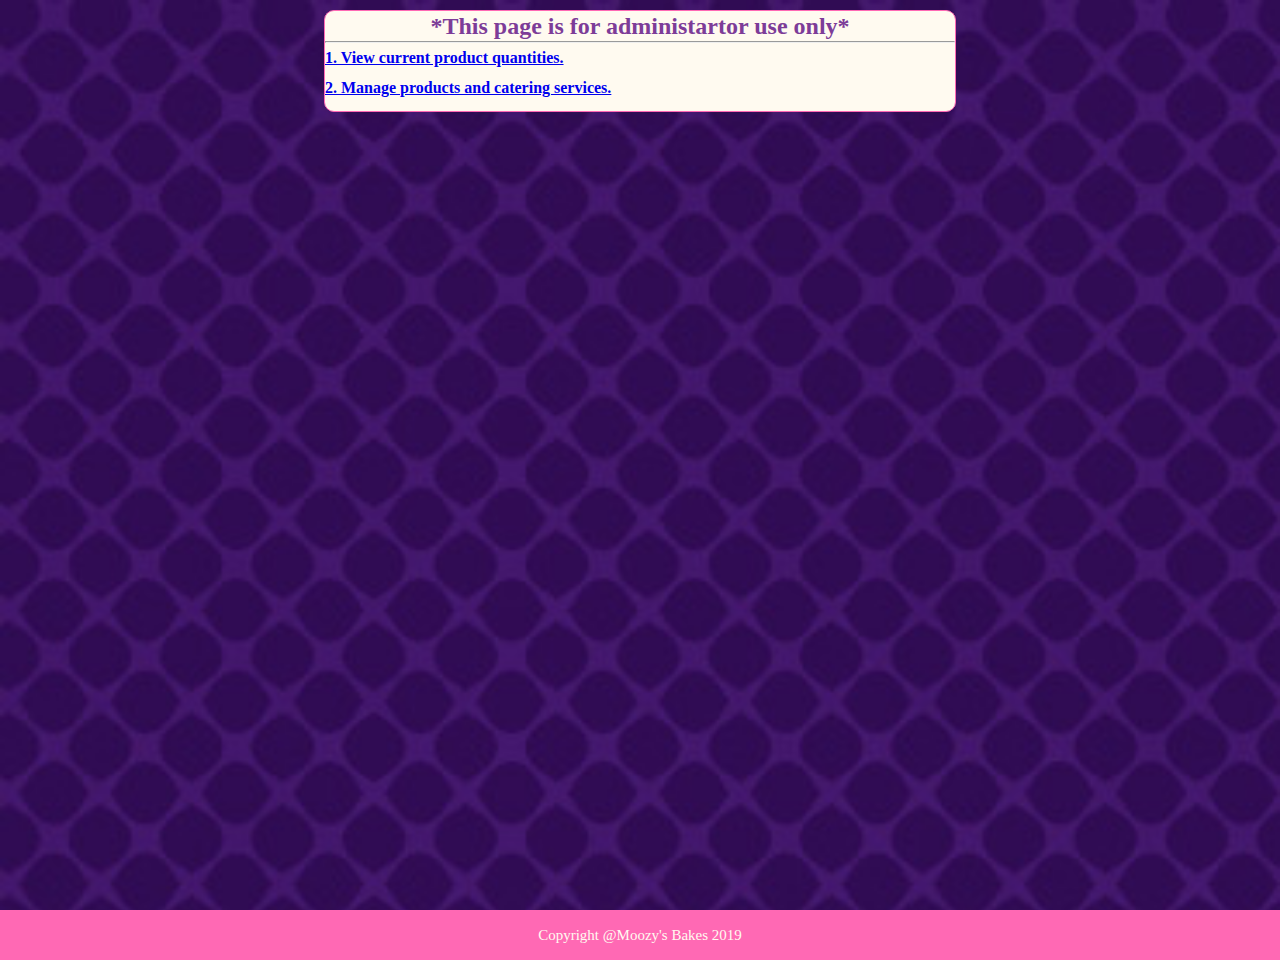
<file: Moozys_Bakes/admin/index.html>
<!DOCTYPE html>
<html>
<head>
<meta charset="ISO-8859-1">
<title>Administrator</title>
<link rel="stylesheet" type="text/css" href="style.css">
<style>
#nav
{
	width: 630px;
	height: 100px;
	margin: 10px auto 0px;
	background-color: #FFFAF0;
	color: #7D3C98;
	border-radius: 10px 10px 10px 10px;
	border: 1px solid #FF69B4;
	line-height: 30px;
}
</style>
</head>
<body>
	<div id="nav">
		<h2 style="text-align: center;">*This page is for administartor use only*</h2>
		<hr>
		<h4><a href="product_monitoring.php">1. View current product quantities.</a></h4>
		<h4><a href="service_management.php">2. Manage products and catering services.</a></h4>
	</div>
	
	<div id="footer">	
		<p>Copyright @Moozy's Bakes 2019</p>	
	</div>
</body>
</html>
</file>
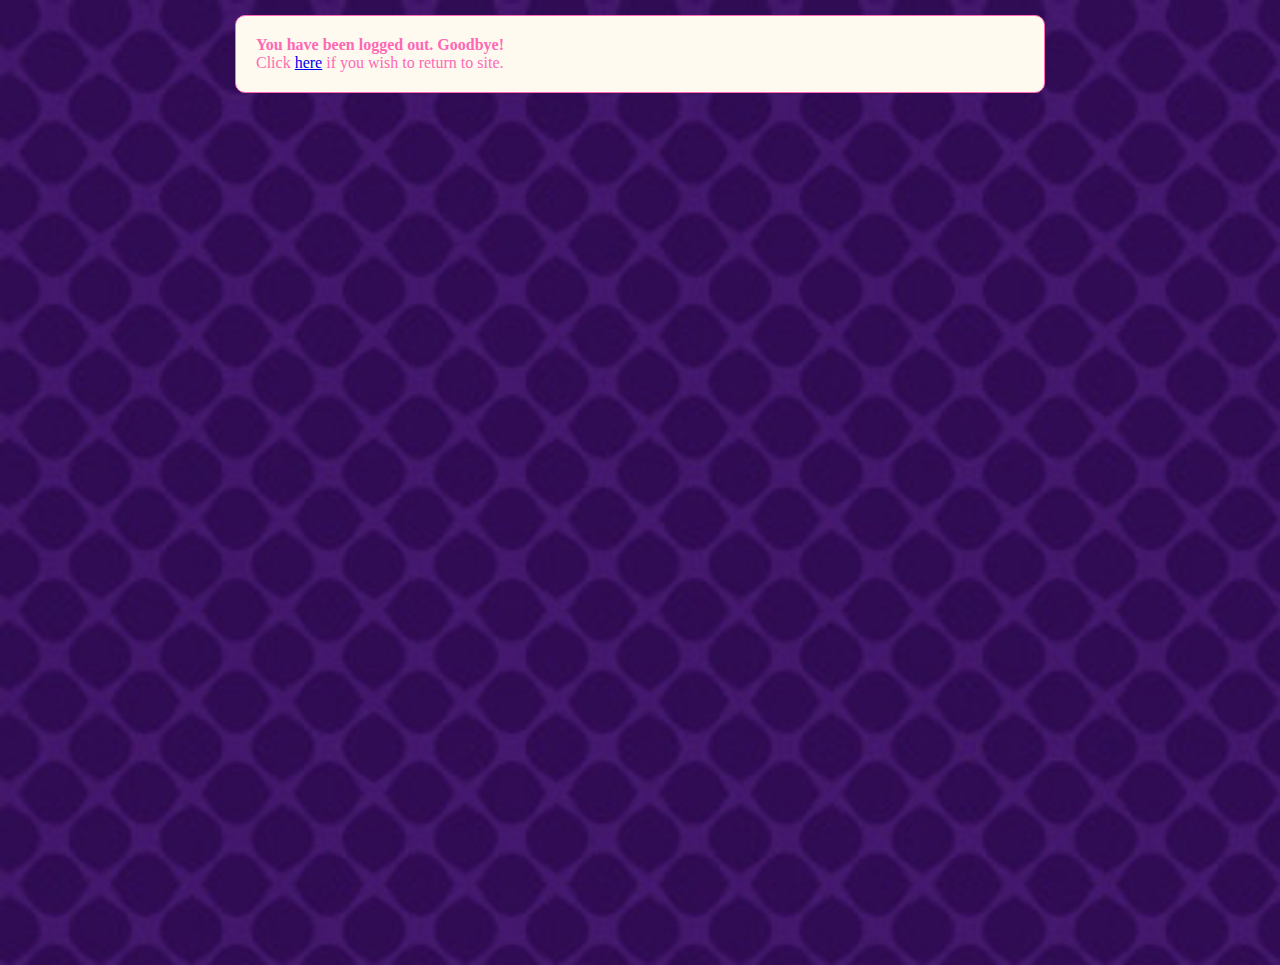
<file: Moozys_Bakes/logout_success.html>
<!DOCTYPE html>
<html>
<head>
<meta charset="ISO-8859-1">
<title>Success</title>
<link rel="stylesheet" type="text/css" href="style.css">
<style>
* 
{
	margin: 0px;
	padding: 0px;
}
#message
{
	width: 60%;
	margin: 15px auto 0px;
	color: #FF69B4;
	background: #FFFAF0;
	text-align: left;
	border: 1px solid #FF69B4;
	border-radius: 10px 10px 10px 10px;
	padding: 20px;
}
</style>
</head>
<body>
	<div id="message">
		<h4>You have been logged out. Goodbye!</h4>
		<p>Click <a href="index.php">here</a> if you wish to return to site.
	</div>
</body>
</html>
</file>
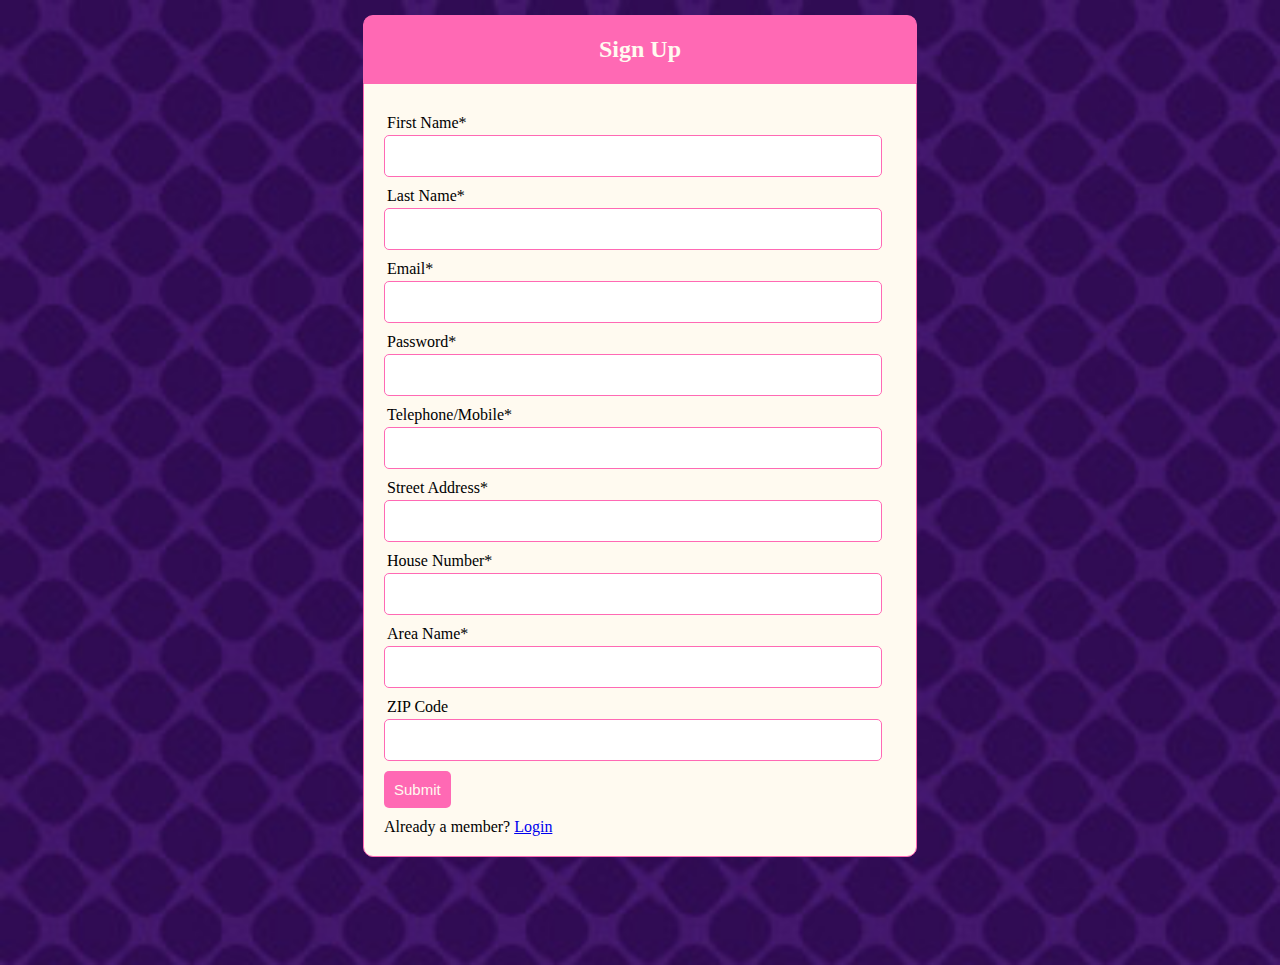
<file: Moozys_Bakes/signup_page.html>
<!DOCTYPE html>
<html>
<head>
<meta charset="ISO-8859-1">
<title>Sign Up</title>
<link rel="stylesheet" type="text/css" href="style.css">
<style>
* 
{
	margin: 0px;
	padding: 0px;
}
#mainReg
{
	width: 40%;
	margin: 15px auto 0px;
	color: #FFFAF0;
	background: #FF69B4;
	text-align: center;
	border: 1px solid #FF69B4;
	border-bottom: none;
	border-radius: 10px 10px 0px 0px;
	padding: 20px;
}
form
{
	width: 40%;
	margin: 0px auto;
	padding: 20px;
	border: 1px solid #FF69B4;
	background: #FFFAF0;
	border-radius: 0px 0px 10px 10px;
}
#userInfo
{
	margin: 10px 0px 10px 0px;
}
#userInfo label
{
	display: block;
	text-align: left;
	margin: 3px
}
#userInfo input
{
	height: 30px;
	width: 93%;
	padding: 5px 10px;
	font-size: 16px;
	border-radius: 5px;
	border: 1px solid #FF69B4;
}
#btn
{
	padding: 10px;
	font-size: 15px;
	color: #FFFAF0;
	background: #FF69B4;
	border: none;
	border-radius: 5px;
	cursor: pointer;
}
</style>
</head>
<body>

	<div id="mainReg">	
		<h2>Sign Up</h2>	
	</div>

	<form method="post" action="signup.php">
		<div id="userInfo">
			<label>First Name*</label>
			<input type="text" name="firstname">			
		</div>
		<div id="userInfo">
			<label>Last Name*</label>
			<input type="text" name="lastname">			
		</div>
		<div id="userInfo">
			<label>Email*</label>
			<input type="text" name="email">			
		</div>
		<div id="userInfo">
			<label>Password*</label>
			<input type="password" name="userpassword">			
		</div>
		<div id="userInfo">
			<label>Telephone/Mobile*</label>
			<input type="text" name="telephone">			
		</div>
		<div id="userInfo">
			<label>Street Address*</label>
			<input type="text" name="street">			
		</div>
		<div id="userInfo">
			<label>House Number*</label>
			<input type="text" name="house">			
		</div>
		<div id="userInfo">
			<label>Area Name*</label>
			<input type="text" name="area">			
		</div>
		<div id="userInfo">
			<label>ZIP Code</label>
			<input type="text" name="zipcode">			
		</div>
		<div id="userInfo">
			<button type="submit" name="signup" id="btn">Submit</button>			
		</div>
		<p>
			Already a member? <a href="login_page.php">Login</a>
		</p>
	</form>
</body>
</html>
</file>
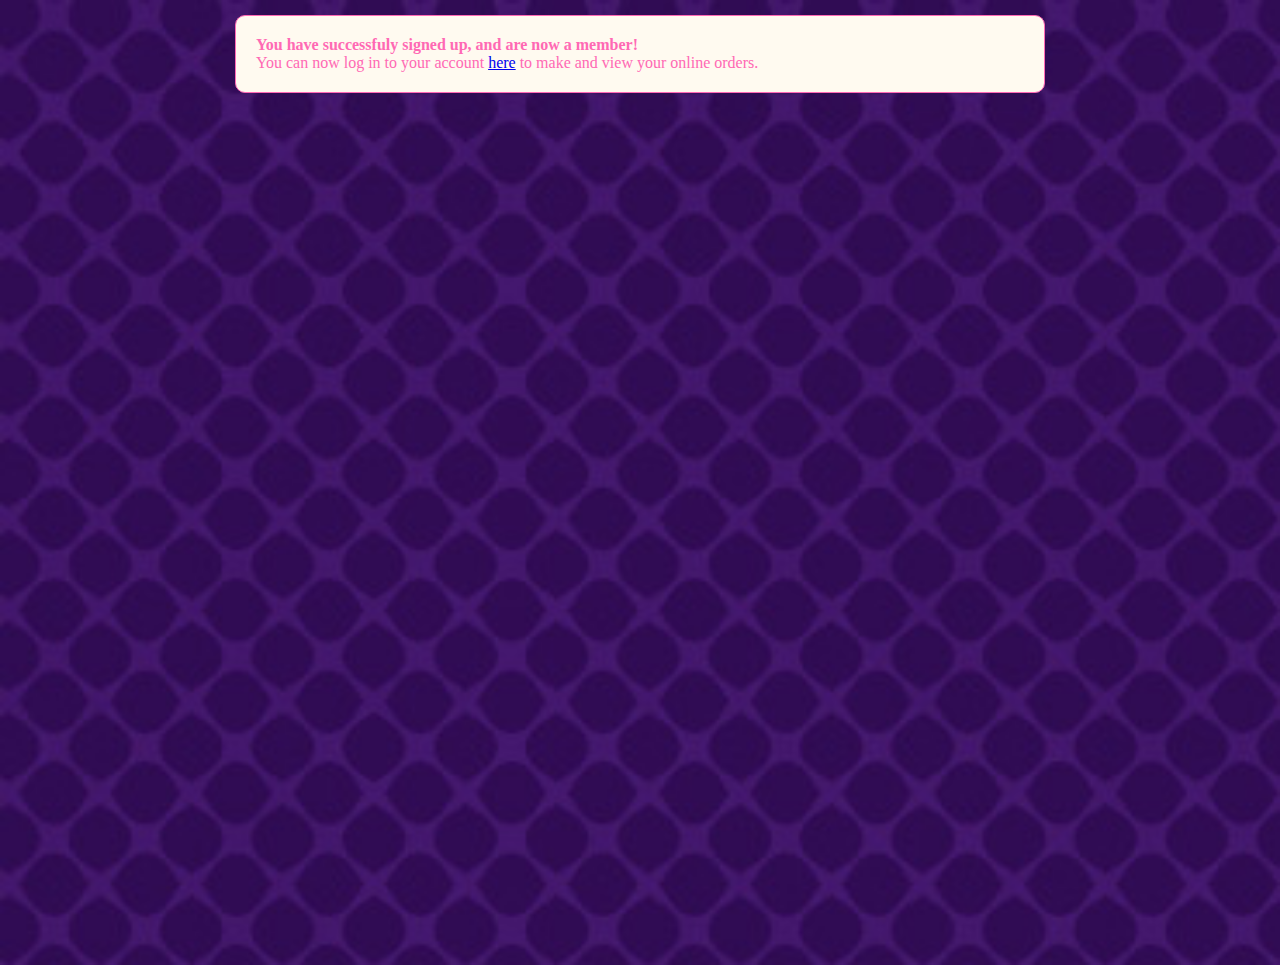
<file: Moozys_Bakes/signup_success.html>
<!DOCTYPE html>
<html>
<head>
<meta charset="ISO-8859-1">
<title>Success</title>
<link rel="stylesheet" type="text/css" href="style.css">
<style>
#message
{
	width: 60%;
	margin: 15px auto 0px;
	color: #FF69B4;
	background: #FFFAF0;
	text-align: left;
	border: 1px solid #FF69B4;
	border-radius: 10px 10px 10px 10px;
	padding: 20px;
}
</style>
</head>
<body>
	<div id="message">
		<h4>You have successfuly signed up, and are now a member!</h4>
		<p>You can now log in to your account <a href="login_page.php">here</a> to make and view your online orders.</p>
	</div>
</body>
</html>
</file>
<file: Moozys_Bakes/admin/style.css>
@charset "ISO-8859-1";

*
{
	margin: 0px;
	padding: 0px;
}
html 
{ 
	height: 100%; 
}
body 
{
	min-height: 100%; 
    position: relative; 
	background-image: url("../resources/background.jpg");
  	background-repeat: repeat-y;
	background-size: cover;
	padding-bottom: 50px;
	font: "Bookman";
}

img
{
	border-radius: 50%;
}

div
{
	margin: 0 auto;
}

#logo
{
	width: 630px;
	height: 350px;
	margin: 10px auto 0px;
}

#menu
{
	width: 630px;
	border-radius: 10px 10px 10px 10px;
	margin: 10px auto 0px;
}

ul 
{
	list-style: none;
  	padding: 0;
  	margin: 0;
  	overflow: hidden;
  	background-color: #FF69B4;
  	border-radius: 10px 10px 10px 10px;
}

li 
{
	float: left;
  	line-height: 40px;
  	height: 40px;
  	border-bottom: 1px solid #888;
}

li#right 
{
	float: right;
  	line-height: 40px;
  	height: 40px;
  	border-bottom: 1px solid #888;
}

li a 
{
	padding: 14px 16px;
	text-decoration: none;
	color: white; 	
}

li a:hover: 
{
  	background-color: #F08080;
}

#main
{
	width: 630px;
	height: 400px;
	margin: 10px auto 0px;
	margin-bottom: 10px;
	background-color: #FFFAF0;
	color: #7D3C98;
	border-radius: 10px 10px 10px 10px;
	border: 1px solid #FF69B4;
	line-height: 30px;
}

#main h1
{
	text-align: center;
	font-size: 20px;
}

#main p
{
	text-align: center;
	font-size: 15px;
}

#footer
{	
	text-align: center;
	vertical-align: middle;
	line-height: 50px;
	background-color: #FF69B4;
	color: #FFFAF0;
	font-size: 15px;
	position: absolute;
  	left: 0;
  	right: 0;
  	bottom: 0;
  	width: 100%;
  	height: 50px;
}
</file>
<file: Moozys_Bakes/style.css>
@charset "ISO-8859-1";

*
{
	margin: 0px;
	padding: 0px;
}
html 
{ 
	height: 100%; 
}
body 
{
	min-height: 100%; 
    position: relative; 
	background-image: url("resources/background.jpg");
  	background-repeat: repeat-y;
	background-size: cover;
	padding-bottom: 50px;
	font: "Bookman";
}

img
{
	border-radius: 50%;
}

div
{
	margin: 0 auto;
}

#logo
{
	width: 630px;
	height: 350px;
	margin: 10px auto 0px;
}

#menu
{
	width: 630px;
	border-radius: 10px 10px 10px 10px;
	margin: 10px auto 0px;
}

ul 
{
	list-style: none;
  	padding: 0;
  	margin: 0;
  	overflow: hidden;
  	background-color: #FF69B4;
  	border-radius: 10px 10px 10px 10px;
}

li 
{
	float: left;
  	line-height: 40px;
  	height: 40px;
  	border-bottom: 1px solid #888;
}

li#right 
{
	float: right;
  	line-height: 40px;
  	height: 40px;
  	border-bottom: 1px solid #888;
}

li a 
{
	padding: 14px 16px;
	text-decoration: none;
	color: white; 	
}

li a:hover 
{
  	background-color: #FF0040;
}

body#home a#pg1,
body#account a#userin,
body#loginpage a#userout,
body#orderpage a#order
{
	background-color: #FF0040;
}

#main
{
	width: 630px;
	height: 400px;
	margin: 10px auto 0px;
	margin-bottom: 10px;
	background-color: #FFFAF0;
	color: #7D3C98;
	border-radius: 10px 10px 10px 10px;
	border: 1px solid #FF69B4;
	line-height: 30px;
}

#main h1
{
	text-align: center;
	font-size: 20px;
}

#main p
{
	text-align: center;
	font-size: 15px;
}

#footer
{	
	text-align: center;
	vertical-align: middle;
	line-height: 50px;
	background-color: #FF69B4;
	color: #FFFAF0;
	font-size: 15px;
	position: absolute;
  	left: 0;
  	right: 0;
  	bottom: 0;
  	width: 100%;
  	height: 50px;
}
</file>
